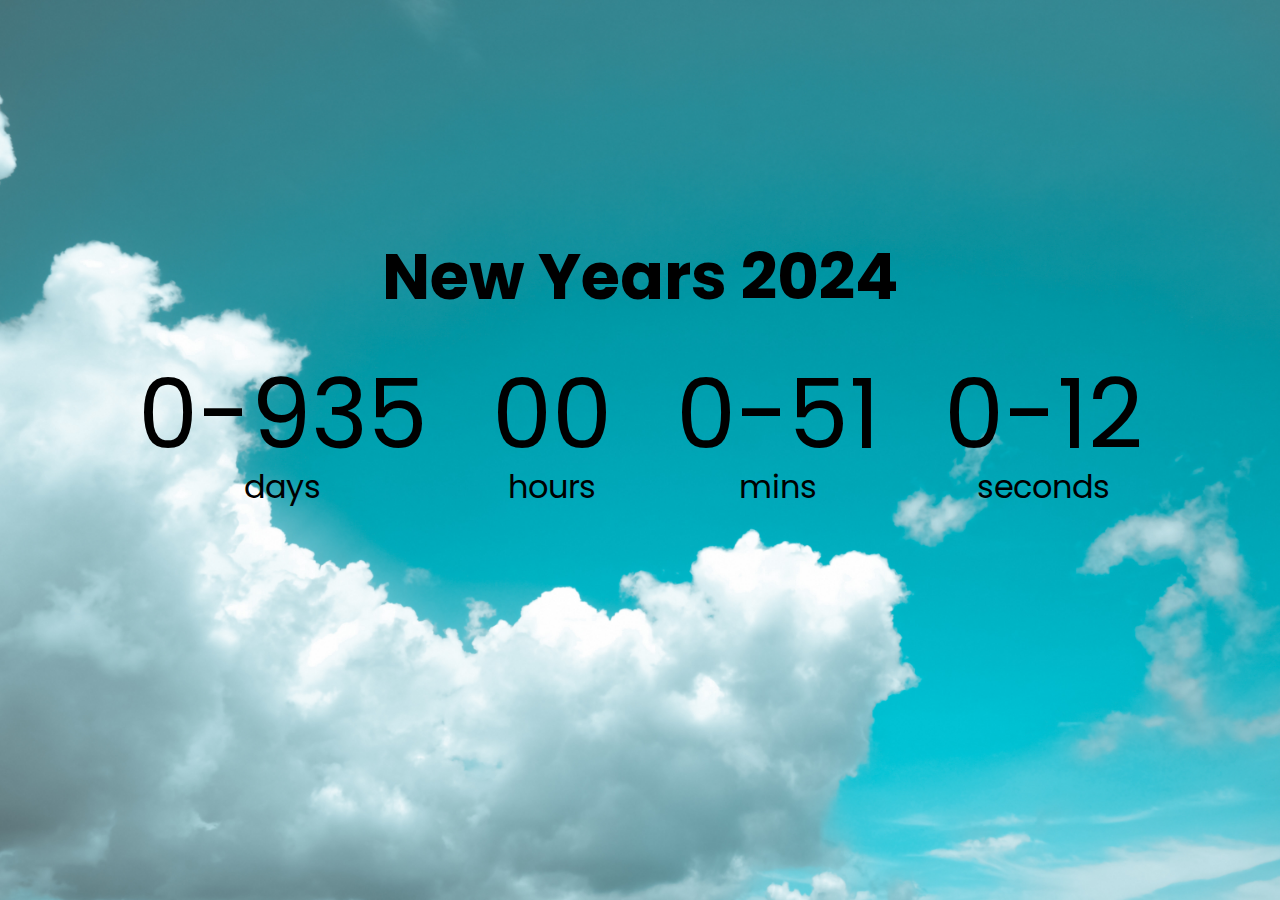
<file: countdown-timer/index.html>
<!DOCTYPE html>
<html>
<head>
	<title>Countdown Timer</title>
	<meta charset="UTF-8">
	<meta name="description" content="This is my webpage.">
    <link rel="stylesheet" href="style.css"/>
	
</head>
<body>
	<h1>New Years 2024</h1>
    <div class="countdown-container">
        <div class="countdown-el days-c">
            <p class="big-text" id="days">0</p>
            <span>days</span>
        </div>
        <div class="countdown-el hours-c">
            <p class="big-text" id="hours">0</p>
            <span>hours</span>
        </div>
        <div class="countdown-el mins-c">
            <p class="big-text" id="mins">0</p>
            <span>mins</span>
        </div>
        <div class="countdown-el seconds-c">
            <p class="big-text" id="seconds">0</p>
            <span>seconds</span>
        </div>
    </div>
	
</body>
<script src="script.js"></script>
</html>
</file>
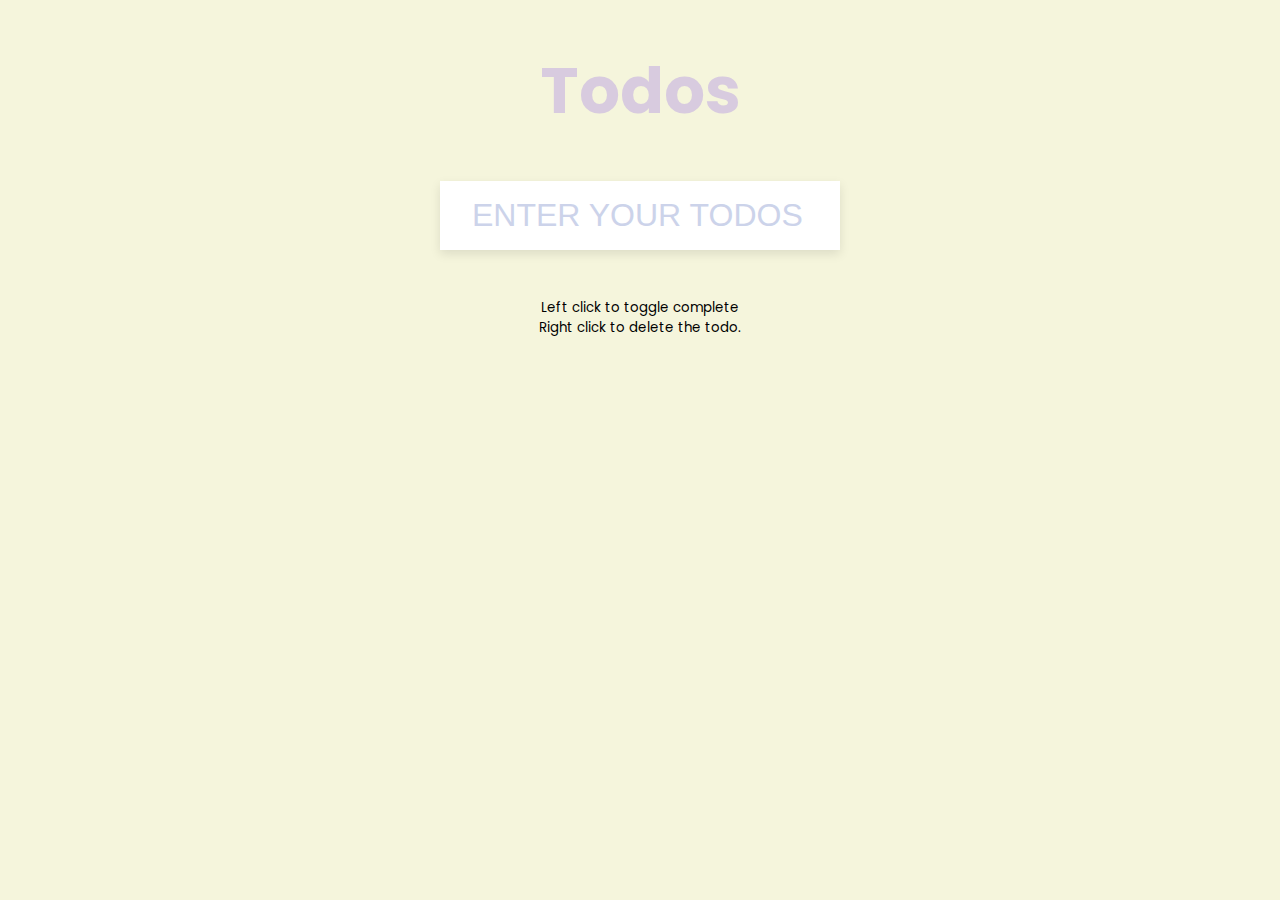
<file: todo-app/index.html>
<!DOCTYPE html>
<html>
<head>
	<title>Todo App</title>
	<meta charset="UTF-8">
	<meta name="description" content="This is my webpage.">
    <link rel="stylesheet" href="style.css"/>
	
</head>
<body>
	<h1>Todos</h1>
    <form id="form">
        <input 
        type="text" 
        id="input" 
        class="input" 
        placeholder="ENTER YOUR TODOS"
        autocomplete="off"/>
        <ul class="todos" id="todos"></ul>
        
    </form>
    <small>Left click to toggle complete<br>
        Right click to delete the todo.</small>
    
</body>
<script src="script.js"></script>
</html>
</file>
<file: countdown-timer/style.css>
@import url('https://fonts.googleapis.com/css2?family=Playfair+Display:ital,wght@0,400;0,500;1,400&family=Poppins:ital,wght@1,100&display=swap');

* {
    box-sizing: border-box;
}

body {
    background-image: url("./pexels-donald-tong-133953.jpg");
    background-size: cover;
    background-position: center center;
    display: flex;
    flex-direction: column;
    align-items: center;
    justify-content: center;
    min-height: 100vh;
    font-family: 'Poppins', sans-serif;
    margin: 0;
}
h1 {
    font-size: 4rem;
    margin-top: -10rem;
}
.countdown-container {
    display: flex;
    flex-wrap: wrap;
    align-items: center;
    justify-content: center;

}

.big-text {
    font-size: 6rem;
    line-height: 1;
    margin: 0 2rem;
}

.countdown-el {
    text-align: center;
}

.countdown-el span {
    font-size: 2rem;
}
</file>
<file: todo-app/style.css>
@import url('https://fonts.googleapis.com/css2?family=Playfair+Display:ital,wght@0,400;0,500;1,400&family=Poppins:ital,wght@1,100&display=swap');

* {
    box-sizing: border-box;
}

body {
    background-color: beige;
    display: flex;
    align-items: center;
    flex-direction: column;
    font-family: "Poppins", sans-serif;
    margin: 0;
    min-height: 100vh;
}
h1 {
    color: rgb(173, 141, 228);
    font-size: 4rem;
    text-align: center;
    opacity: 0.4;
}
form {
    box-shadow: 0 4px 10px rgba(0, 0, 0, 0.1);
   max-width: 100%;
   width: 400px; 
}
.input{
    font-size: 2rem;
    padding: 1rem 2rem;
    display: block;
    width: 100%;
    border: none;
}

.input::placeholder{
    color: rgb(204, 211, 234);
}
.todos {
    background-color: aliceblue;
    padding: 0;
    margin: 0;
    list-style-type: none;
}
.todos li {
    border-top: 1px solid beige ;
    cursor: pointer;
    font-size: 1.5rem;
    padding: 1rem 2rem;
}
.todos li.completed {
    color: rgb(61, 64, 64);
    text-decoration: line-through;
}
small{
    color: black;
    margin-top: 3rem;
    text-align: center;
}
</file>
